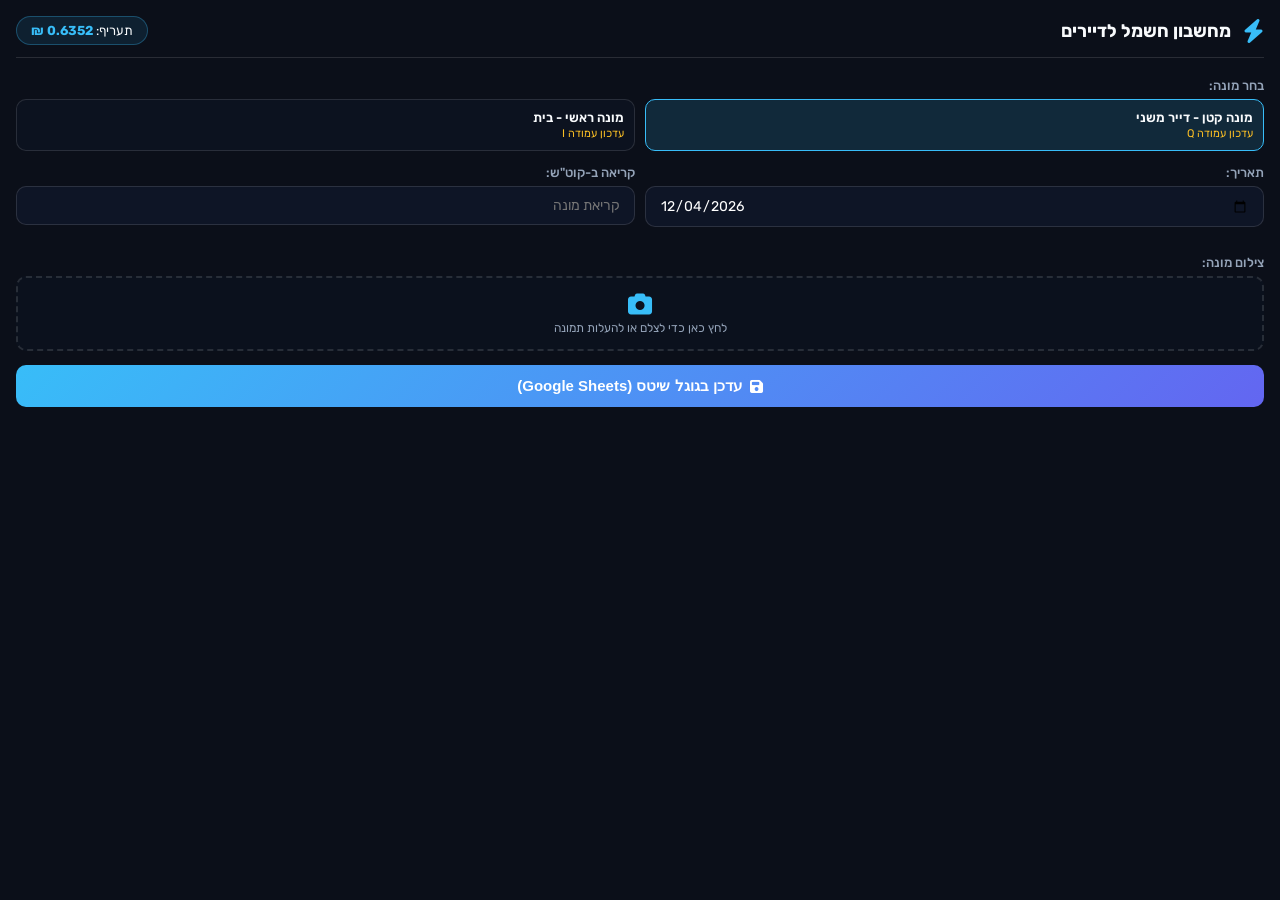
<file: google_apps_script/Index.html>
<!DOCTYPE html>
<html lang="he" dir="rtl">
<head>
  <base target="_top">
  <meta charset="UTF-8">
  <meta name="viewport" content="width=device-width, initial-scale=1.0">
  <title>מחשבון חשמל לדיירים</title>
  
  <link rel="preconnect" href="https://fonts.googleapis.com">
  <link rel="preconnect" href="https://fonts.gstatic.com" crossorigin>
  <link href="https://fonts.googleapis.com/css2?family=Rubik:wght@300;400;500;600;700&display=swap" rel="stylesheet">
  <link rel="stylesheet" href="https://cdnjs.cloudflare.com/ajax/libs/font-awesome/6.4.0/css/all.min.css">
  
  <style>
    :root {
      --bg-primary: #0b0f19;
      --bg-card: rgba(22, 31, 49, 0.95);
      --border-color: rgba(255, 255, 255, 0.12);
      --border-accent: rgba(56, 189, 248, 0.3);
      --text-main: #f8fafc;
      --text-muted: #94a3b8;
      --accent-cyan: #38bdf8;
      --accent-indigo: #6366f1;
      --accent-green: #34d399;
      --accent-amber: #fbbf24;
      --accent-rose: #f43f5e;
      --gradient-brand: linear-gradient(135deg, #38bdf8 0%, #6366f1 100%);
      --radius-md: 10px;
    }

    * { box-sizing: border-box; margin: 0; padding: 0; }
    body {
      background-color: var(--bg-primary);
      color: var(--text-main);
      font-family: 'Rubik', system-ui, sans-serif;
      padding: 16px;
    }

    .header {
      display: flex;
      align-items: center;
      justify-content: space-between;
      margin-bottom: 20px;
      padding-bottom: 12px;
      border-bottom: 1px solid var(--border-color);
    }
    .brand { display: flex; align-items: center; gap: 12px; }
    .brand i { font-size: 24px; color: var(--accent-cyan); }
    .brand h2 { font-size: 18px; font-weight: 700; }
    
    .tariff-badge {
      background: rgba(56, 189, 248, 0.1);
      border: 1px solid var(--border-accent);
      padding: 6px 14px;
      border-radius: 20px;
      font-size: 13px;
    }
    .tariff-badge strong { color: var(--accent-cyan); }

    .form-group { display: flex; flex-direction: column; gap: 6px; margin-bottom: 14px; }
    .form-label { font-size: 13px; color: var(--text-muted); font-weight: 500; }
    
    .meter-grid { display: grid; grid-template-columns: 1fr 1fr; gap: 10px; }
    .meter-opt {
      border: 1px solid var(--border-color);
      border-radius: var(--radius-md);
      padding: 10px;
      cursor: pointer;
      background: rgba(15, 23, 42, 0.4);
      transition: all 0.2s;
    }
    .meter-opt.active {
      border-color: var(--accent-cyan);
      background: rgba(56, 189, 248, 0.15);
    }
    .meter-title { font-size: 13px; font-weight: 600; }
    .meter-col { font-size: 11px; color: var(--accent-amber); margin-top: 2px; }

    .input-box {
      width: 100%;
      background: rgba(15, 23, 42, 0.8);
      border: 1px solid var(--border-color);
      border-radius: var(--radius-md);
      padding: 10px 14px;
      color: #fff;
      font-size: 14px;
      font-family: inherit;
    }
    .input-box:focus { outline: none; border-color: var(--accent-cyan); }

    .photo-area {
      border: 2px dashed var(--border-color);
      border-radius: var(--radius-md);
      padding: 14px;
      text-align: center;
      cursor: pointer;
      background: rgba(15, 23, 42, 0.3);
    }
    .photo-area i { font-size: 24px; color: var(--accent-cyan); }
    .photo-area p { font-size: 12px; color: var(--text-muted); margin-top: 4px; }

    .calc-card {
      background: rgba(15, 23, 42, 0.8);
      border: 1px solid var(--border-accent);
      border-radius: var(--radius-md);
      padding: 12px;
      margin-bottom: 16px;
    }
    .calc-grid { display: grid; grid-template-columns: 1fr 1fr; gap: 8px; font-size: 12px; }
    .calc-res { display: flex; justify-content: space-between; margin-top: 8px; padding-top: 8px; border-top: 1px solid var(--border-color); }
    .calc-res strong { font-size: 18px; color: var(--accent-green); }

    .btn-sub {
      width: 100%;
      background: var(--gradient-brand);
      border: none;
      color: #fff;
      padding: 12px;
      border-radius: var(--radius-md);
      font-size: 15px;
      font-weight: 600;
      cursor: pointer;
      display: flex;
      align-items: center;
      justify-content: center;
      gap: 8px;
    }

    .toast {
      position: fixed;
      bottom: 16px;
      left: 16px;
      right: 16px;
      background: #1e293b;
      border: 1px solid var(--accent-green);
      color: #fff;
      padding: 12px;
      border-radius: 8px;
      font-size: 13px;
      display: flex;
      align-items: center;
      gap: 8px;
      box-shadow: 0 10px 20px rgba(0,0,0,0.5);
    }
    .hidden { display: none !important; }
  </style>
</head>
<body>

  <div class="header">
    <div class="brand">
      <i class="fa-solid fa-bolt"></i>
      <h2>מחשבון חשמל לדיירים</h2>
    </div>
    <div class="tariff-badge">
      תעריף: <strong id="tariffVal">0.6352 ₪</strong>
    </div>
  </div>

  <form id="calcForm">
    
    <!-- Meter Select -->
    <div class="form-group">
      <label class="form-label">בחר מונה:</label>
      <div class="meter-grid">
        <div class="meter-opt active" id="optSmall">
          <input type="radio" name="meter_type" value="small_watch" checked hidden>
          <div class="meter-title">מונה קטן - דייר משני</div>
          <div class="meter-col">עדכון עמודה Q</div>
        </div>
        <div class="meter-opt" id="optBig">
          <input type="radio" name="meter_type" value="big_watch" hidden>
          <div class="meter-title">מונה ראשי - בית</div>
          <div class="meter-col">עדכון עמודה I</div>
        </div>
      </div>
    </div>

    <!-- Inputs -->
    <div style="display: flex; gap: 10px; margin-bottom: 14px;">
      <div class="form-group" style="flex: 1;">
        <label class="form-label">תאריך:</label>
        <input type="date" id="dateInput" class="input-box" required>
      </div>
      <div class="form-group" style="flex: 1;">
        <label class="form-label">קריאה ב-קוט"ש:</label>
        <input type="number" step="0.1" id="readingInput" class="input-box" placeholder="קריאת מונה" required>
      </div>
    </div>

    <!-- Photo -->
    <div class="form-group">
      <label class="form-label">צילום מונה:</label>
      <div class="photo-area" id="photoDrop">
        <input type="file" id="fileInput" accept="image/*" capture="environment" hidden>
        <i class="fa-solid fa-camera"></i>
        <p id="photoTxt">לחץ כאן כדי לצלם או להעלות תמונה</p>
      </div>
    </div>

    <!-- Live Preview -->
    <div class="calc-card hidden" id="previewCard">
      <div class="calc-grid">
        <div>צריכה: <strong id="pvKwh">--</strong></div>
        <div>ימים: <strong id="pvDays">--</strong></div>
        <div>ממוצע: <strong id="pvAvg">--</strong></div>
        <div>יעד: <strong id="pvCol" style="color:var(--accent-amber)">--</strong></div>
      </div>
      <div class="calc-res">
        <span>לתשלום:</span>
        <strong id="pvCost">0.00 ₪</strong>
      </div>
    </div>

    <button type="submit" class="btn-sub" id="btnSubmit">
      <i class="fa-solid fa-floppy-disk"></i> עדכן בגוגל שיטס (Google Sheets)
    </button>
  </form>

  <div class="toast hidden" id="toastBox">
    <i class="fa-solid fa-circle-check"></i> <span id="toastTxt"></span>
  </div>

  <script>
    var selectedPhoto = null;

    document.getElementById('dateInput').value = new Date().toISOString().split('T')[0];

    // Meter Toggle
    document.getElementById('optSmall').addEventListener('click', function() {
      this.classList.add('active');
      document.getElementById('optBig').classList.remove('active');
      document.querySelector('input[value="small_watch"]').checked = true;
      calcPreview();
    });
    document.getElementById('optBig').addEventListener('click', function() {
      this.classList.add('active');
      document.getElementById('optSmall').classList.remove('active');
      document.querySelector('input[value="big_watch"]').checked = true;
      calcPreview();
    });

    // Photo
    document.getElementById('photoDrop').addEventListener('click', function() {
      document.getElementById('fileInput').click();
    });
    document.getElementById('fileInput').addEventListener('change', function(e) {
      if (e.target.files && e.target.files[0]) {
        var file = e.target.files[0];
        var reader = new FileReader();
        reader.onload = function(evt) {
          selectedPhoto = {
            base64: evt.target.result,
            name: file.name,
            type: file.type
          };
          document.getElementById('photoTxt').textContent = "✓ תמונה מוכנה להעלאה: " + file.name;
        };
        reader.readAsDataURL(file);
      }
    });

    document.getElementById('readingInput').addEventListener('input', calcPreview);
    document.getElementById('dateInput').addEventListener('input', calcPreview);

    // Initial tariff fetch
    google.script.run.withSuccessHandler(function(t) {
      if (t && t.rate_with_vat) {
        document.getElementById('tariffVal').textContent = t.rate_with_vat + " ₪";
      }
    }).getTariffInfo();

    function calcPreview() {
      var r = parseFloat(document.getElementById('readingInput').value);
      var d = document.getElementById('dateInput').value;
      var m = document.querySelector('input[name="meter_type"]:checked').value;

      if (!r || r <= 0 || !d) {
        document.getElementById('previewCard').classList.add('hidden');
        return;
      }

      google.script.run.withSuccessHandler(function(res) {
        document.getElementById('pvKwh').textContent = res.kwh_consumed + " קוט\"ש";
        document.getElementById('pvDays').textContent = res.days + " ימים";
        document.getElementById('pvAvg').textContent = res.kwh_per_day + " קוט\"ש/יום";
        document.getElementById('pvCol').textContent = res.target_column;
        document.getElementById('pvCost').textContent = res.calculated_cost_nis.toFixed(2) + " ₪";
        document.getElementById('previewCard').classList.remove('hidden');
      }).calculatePreview(m, r, d);
    }

    // Submit
    document.getElementById('calcForm').addEventListener('submit', function(e) {
      e.preventDefault();
      var r = parseFloat(document.getElementById('readingInput').value);
      var d = document.getElementById('dateInput').value;
      var m = document.querySelector('input[name="meter_type"]:checked').value;

      var btn = document.getElementById('btnSubmit');
      btn.disabled = true;
      btn.innerHTML = `<i class="fa-solid fa-spinner fa-spin"></i> מעדכן בגוגל שיטס...`;

      var payload = {
        meterType: m,
        reading: r,
        dateStr: d,
        photoBase64: selectedPhoto ? selectedPhoto.base64 : null,
        photoName: selectedPhoto ? selectedPhoto.name : null,
        photoType: selectedPhoto ? selectedPhoto.type : null
      };

      google.script.run.withSuccessHandler(function(res) {
        btn.disabled = false;
        btn.innerHTML = `<i class="fa-solid fa-floppy-disk"></i> עדכן בגוגל שיטס (Google Sheets)`;
        if (res.success) {
          showToast(res.message);
          document.getElementById('readingInput').value = '';
          document.getElementById('photoTxt').textContent = "לחץ כאן כדי לצלם או להעלות תמונה";
          selectedPhoto = null;
          document.getElementById('previewCard').classList.add('hidden');
        }
      }).submitMeterReading(payload);
    });

    function showToast(msg) {
      var box = document.getElementById('toastBox');
      document.getElementById('toastTxt').textContent = msg;
      box.classList.remove('hidden');
      setTimeout(function() { box.classList.add('hidden'); }, 4500);
    }
  </script>
</body>
</html>
</file>
